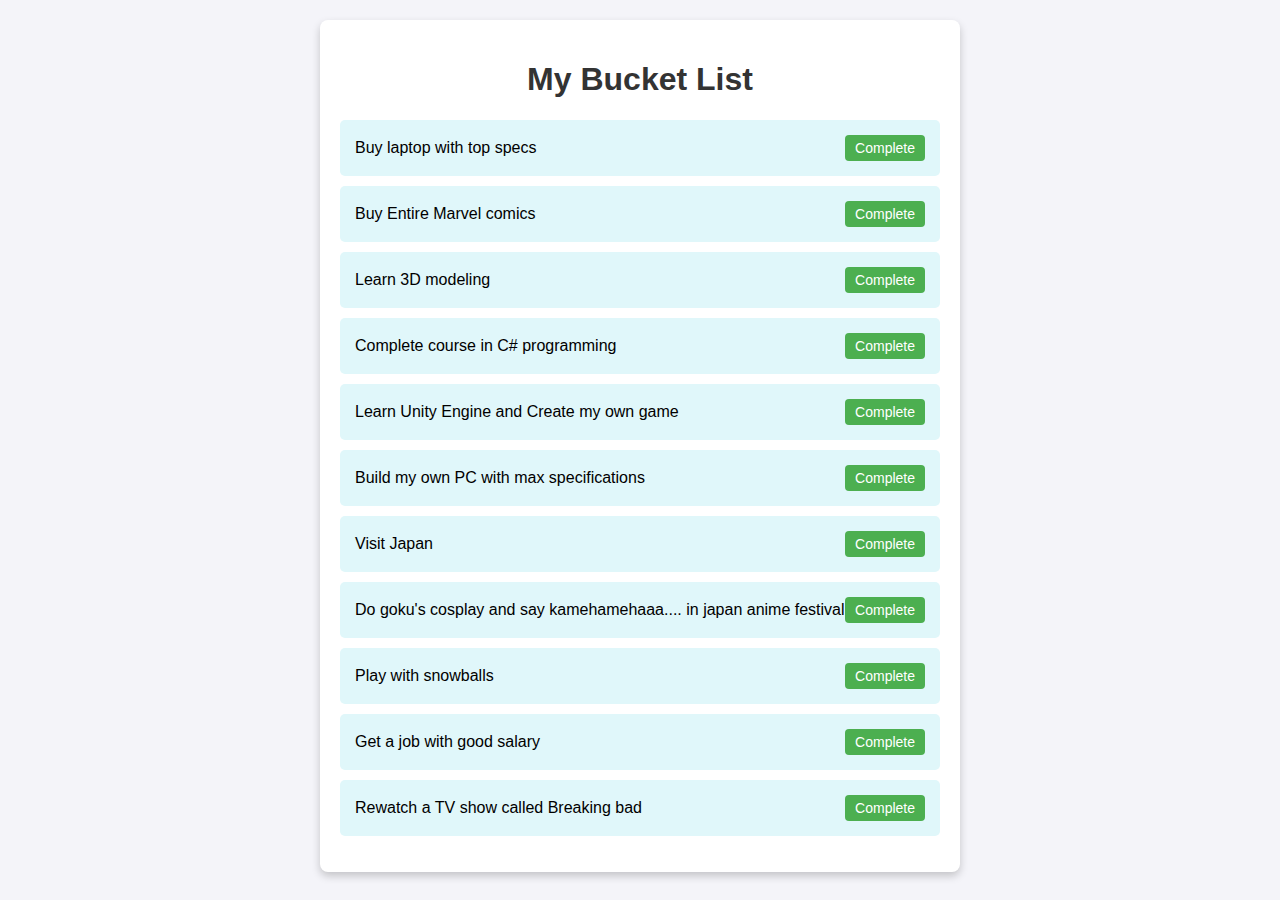
<file: project1/index1.html>
<!DOCTYPE html>
<html lang="en">
<head>
  <meta charset="UTF-8">
  <meta name="viewport" content="width=device-width, initial-scale=1.0">
  <title>Bucket List</title>
  <link rel="stylesheet" href="styles.css">
</head>
<body>
  <div class="container">
    <h1>My Bucket List</h1>
    <ul>
      <li>
        <span class="bucket-item">Buy laptop with top specs</span>
        <button class="complete-btn" onclick="markCompleted(this)">Complete</button>
      </li>
      <li>
        <span class="bucket-item">Buy Entire Marvel comics</span>
        <button class="complete-btn" onclick="markCompleted(this)">Complete</button>
      </li>
      <li>
        <span class="bucket-item">Learn 3D modeling</span>
        <button class="complete-btn" onclick="markCompleted(this)">Complete</button>
      </li>
       <li>
        <span class="bucket-item">Complete course in C# programming</span>
        <button class="complete-btn" onclick="markCompleted(this)">Complete</button>
      </li>
       <li>
        <span class="bucket-item">Learn Unity Engine and Create my own game</span>
        <button class="complete-btn" onclick="markCompleted(this)">Complete</button>
      </li>
       <li>
        <span class="bucket-item">Build my own PC with max specifications</span>
        <button class="complete-btn" onclick="markCompleted(this)">Complete</button>
      </li>
       <li>
        <span class="bucket-item">Visit Japan </span>
        <button class="complete-btn" onclick="markCompleted(this)">Complete</button>
      </li>
       <li>
        <span class="bucket-item">Do goku's cosplay and say kamehamehaaa.... in japan anime festival</span>
        <button class="complete-btn" onclick="markCompleted(this)">Complete</button>
      </li>
       <li>
        <span class="bucket-item">Play with snowballs</span>
        <button class="complete-btn" onclick="markCompleted(this)">Complete</button>
      </li>
       <li>
        <span class="bucket-item">Get a job with good salary</span>
        <button class="complete-btn" onclick="markCompleted(this)">Complete</button>
      </li>
       <li>
        <span class="bucket-item">Rewatch a TV show called Breaking bad</span>
        <button class="complete-btn" onclick="markCompleted(this)">Complete</button>
      </li>
    </ul>
  </div>

  <script>
    function markCompleted(button) {
      const listItem = button.parentElement;
      listItem.classList.toggle('completed');
    }
  </script>
</body>
</html>
</file>
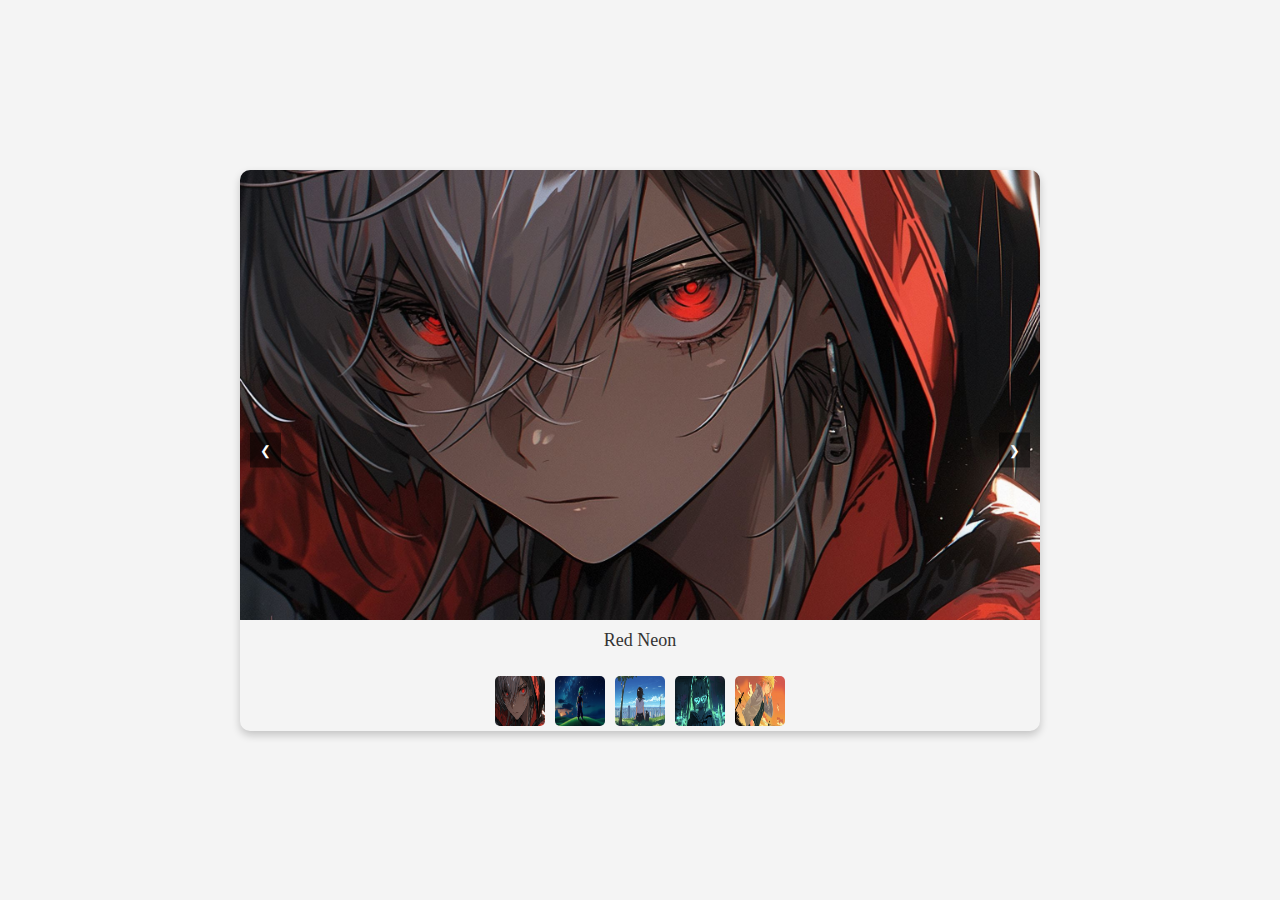
<file: project2/index1.html>
<!-- index.html -->
<!DOCTYPE html>
<html lang="en">
<head>
    <meta charset="UTF-8">
    <meta name="viewport" content="width=device-width, initial-scale=1.0">
    <title>Advanced Image Slider</title>
    <link rel="stylesheet" href="styles.css">
</head>
<body>
    <div class="slider-container">
        <div class="slides">
            <div class="slide" data-caption="Red Neon"><img src="image1.jpg" alt="Image 1"></div>
            <div class="slide" data-caption="Gogeta"><img src="image2.jpg" alt="Image 2"></div>
            <div class="slide" data-caption="City"><img src="image3.jpg" alt="Image 3"></div>
            <div class="slide" data-caption="Neon Girl"><img src="image4.jpg" alt="Image 4"></div>
             <div class="slide" data-caption="listening music"><img src="image5.jpg" alt="Image 5"></div>
        </div>
        <button class="prev" onclick="prevSlide()">&#10094;</button>
        <button class="next" onclick="nextSlide()">&#10095;</button>
        <div class="caption"></div>
        <div class="thumbnails">
            <img src="image1.jpg" onclick="goToSlide(0)">
            <img src="image2.jpg" onclick="goToSlide(1)">
            <img src="image3.jpg" onclick="goToSlide(2)">
             <img src="image4.jpg" onclick="goToSlide(3)">
              <img src="image5.jpg" onclick="goToSlide(4)">
        </div>
    </div>
    <script src="script.js"></script>
</body>
</html>
</file>
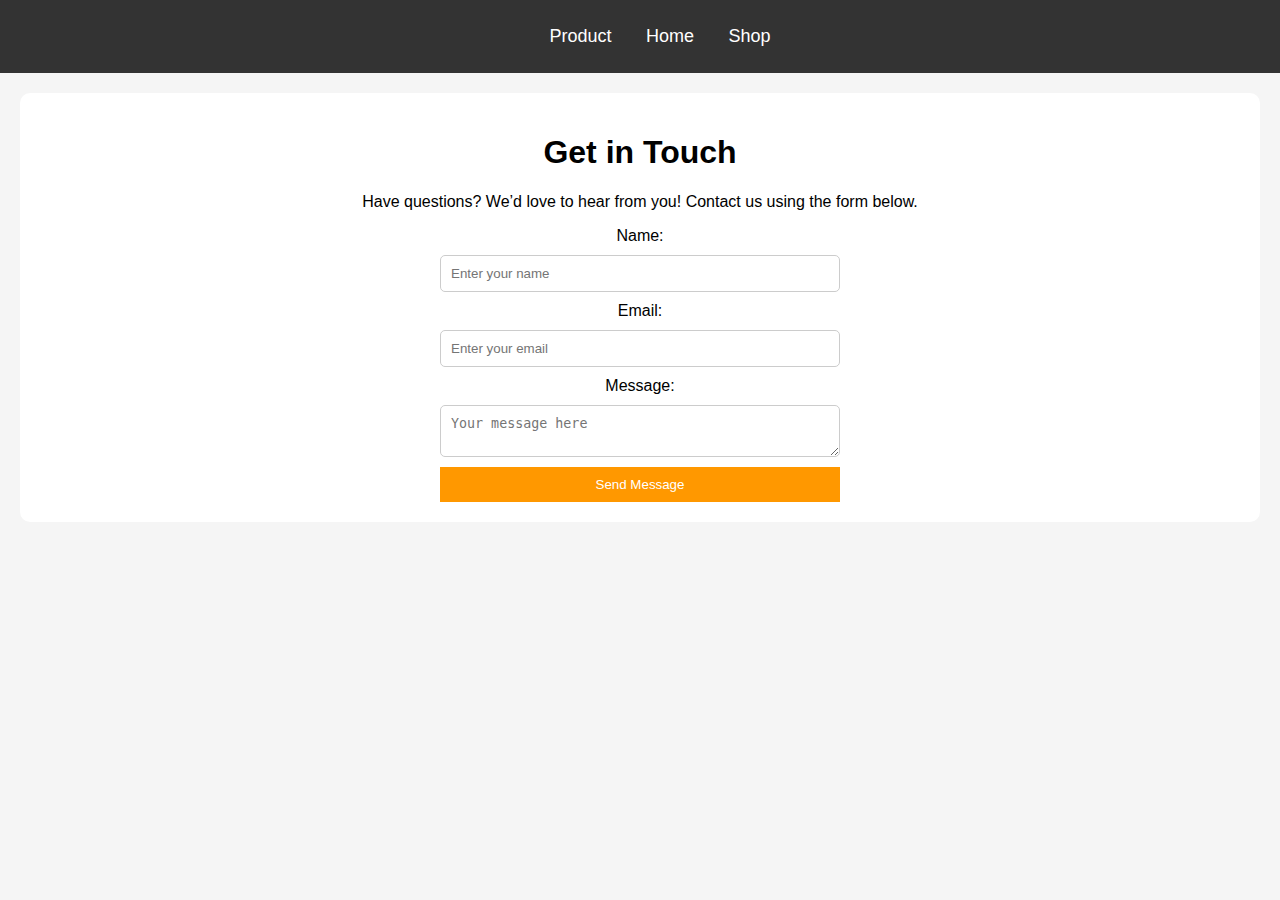
<file: project3/contact.html>
<!DOCTYPE html>
<html lang="en">
<head>
    <meta charset="UTF-8">
    <meta name="viewport" content="width=device-width, initial-scale=1.0">
    <title>Contact | Our Store</title>
    <link rel="stylesheet" href="styles.css">
</head>
<body>
    <header>
        <nav>
            <ul>
                <li><a href="index.html">Product</a></li>
                <li><a href="home.html">Home</a></li>
                <li><a href="shop.html">Shop</a></li>
            </ul>
        </nav>
    </header>

    <section class="contact">
        <h1>Get in Touch</h1>
        <p>Have questions? We’d love to hear from you! Contact us using the form below.</p>

        <form>
            <label for="name">Name:</label>
            <input type="text" id="name" placeholder="Enter your name" required>

            <label for="email">Email:</label>
            <input type="email" id="email" placeholder="Enter your email" required>

            <label for="message">Message:</label>
            <textarea id="message" placeholder="Your message here" required></textarea>

            <button type="submit">Send Message</button>
        </form>
    </section>

</body>
</html>
</file>
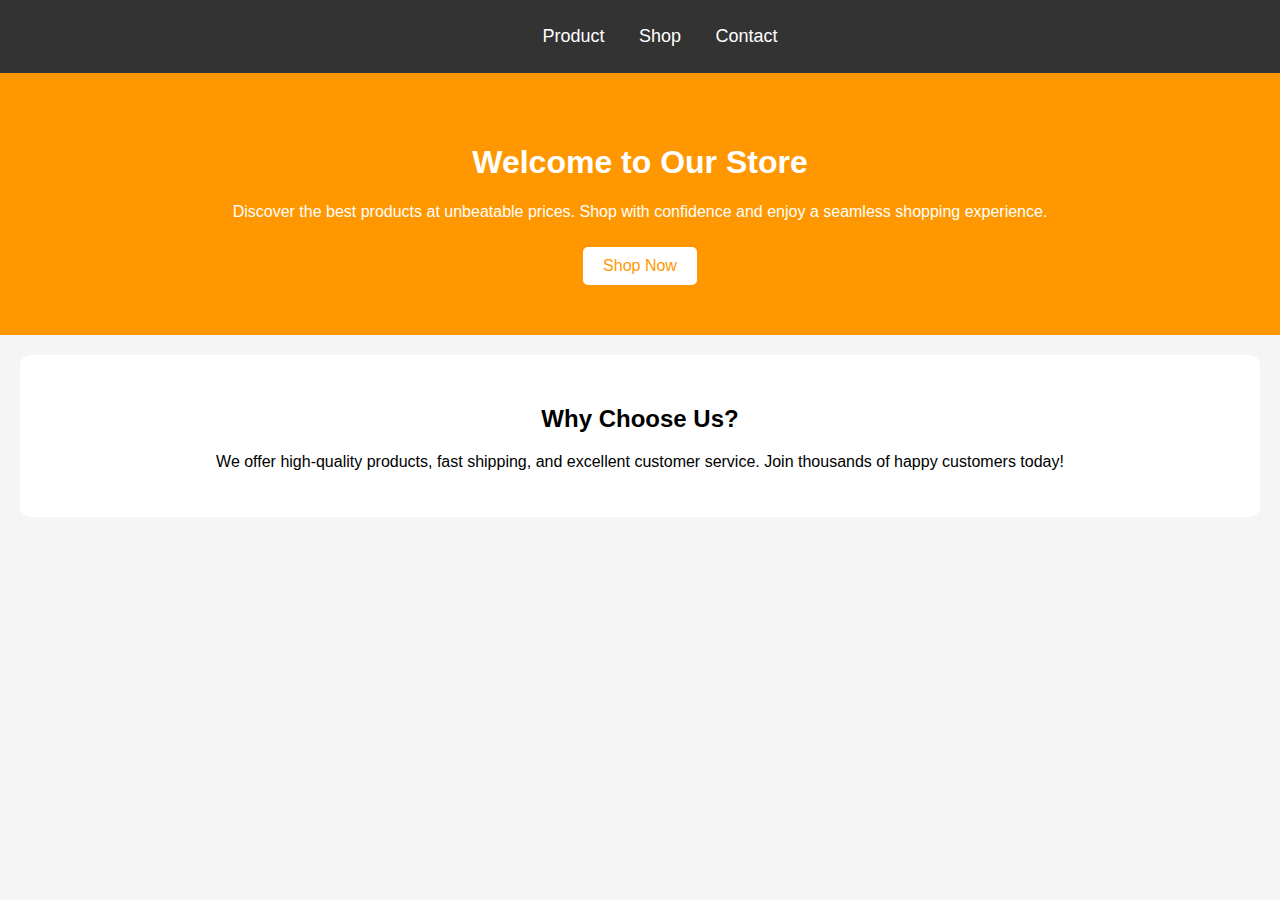
<file: project3/home.html>
<!DOCTYPE html>
<html lang="en">
<head>
    <meta charset="UTF-8">
    <meta name="viewport" content="width=device-width, initial-scale=1.0">
    <title>Home | Our Store</title>
    <link rel="stylesheet" href="styles.css">
</head>
<body>
    <header>
        <nav>
            <ul>
                <li><a href="index.html">Product</a></li>
                <li><a href="shop.html">Shop</a></li>
                <li><a href="contact.html">Contact</a></li>
            </ul>
        </nav>
    </header>

    <section class="hero">
        <h1>Welcome to Our Store</h1>
        <p>Discover the best products at unbeatable prices. Shop with confidence and enjoy a seamless shopping experience.</p>
        <a href="shop.html" class="btn">Shop Now</a>
    </section>

    <section class="about">
        <h2>Why Choose Us?</h2>
        <p>We offer high-quality products, fast shipping, and excellent customer service. Join thousands of happy customers today!</p>
    </section>

</body>
</html>
</file>
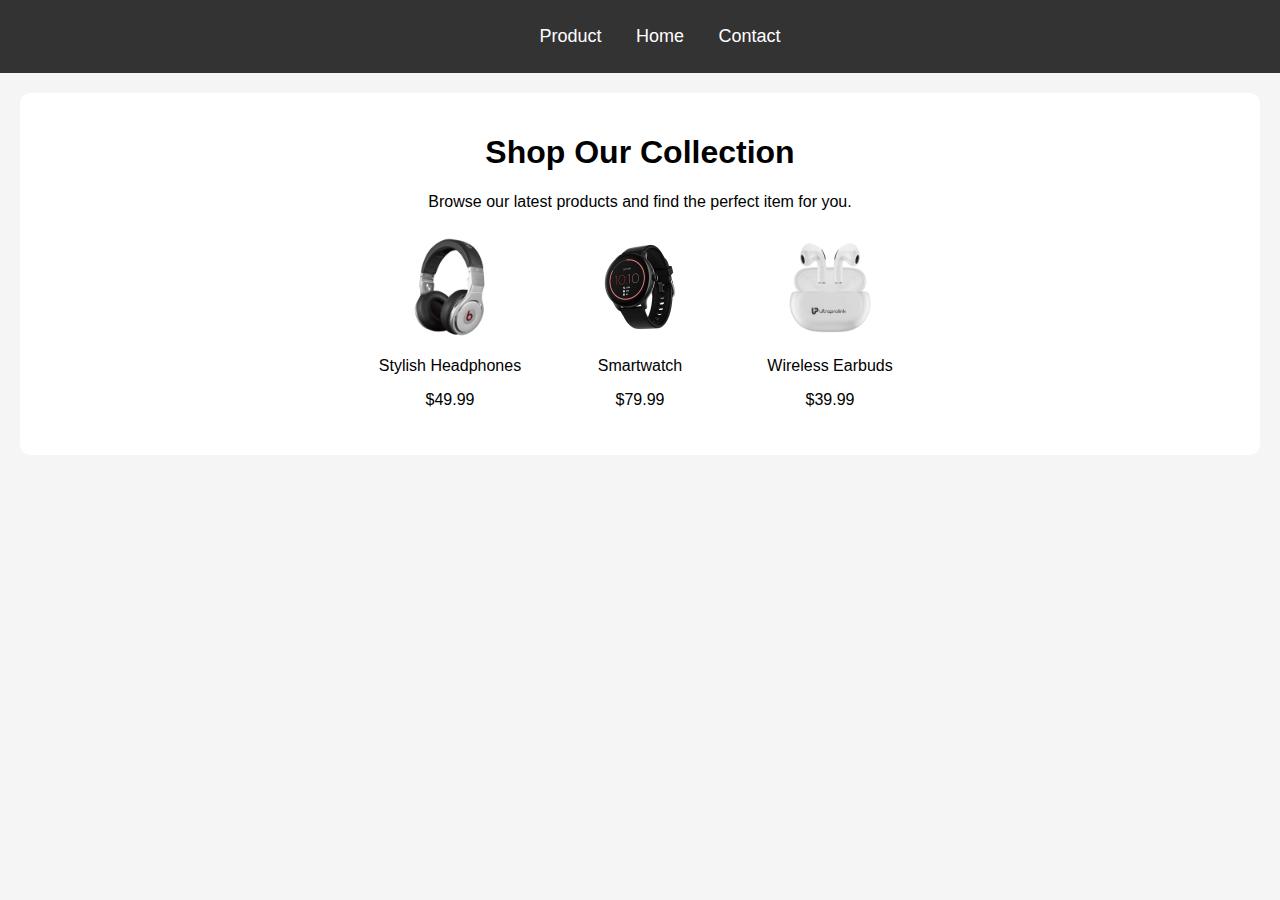
<file: project3/shop.html>
<!DOCTYPE html>
<html lang="en">
<head>
    <meta charset="UTF-8">
    <meta name="viewport" content="width=device-width, initial-scale=1.0">
    <title>Shop | Our Store</title>
    <link rel="stylesheet" href="styles.css">
</head>
<body>
    <header>
        <nav>
            <ul>
                <li><a href="index.html">Product</a></li>
                <li><a href="home.html">Home</a></li>
                <li><a href="contact.html">Contact</a></li>
            </ul>
        </nav>
    </header>

    <section class="shop">
        <h1>Shop Our Collection</h1>
        <p>Browse our latest products and find the perfect item for you.</p>

        <div class="product-grid">
            <div class="product-card">
                <img src="product1.png" alt="Product 1">
                <p>Stylish Headphones</p>
                <p class="price">$49.99</p>
            </div>
            <div class="product-card">
                <img src="product2.png" alt="Product 2">
                <p>Smartwatch</p>
                <p class="price">$79.99</p>
            </div>
            <div class="product-card">
                <img src="product3.png" alt="Product 3">
                <p>Wireless Earbuds</p>
                <p class="price">$39.99</p>
            </div>
        </div>
    </section>

</body>
</html>
</file>
<file: project1/styles.css>
body {
  font-family: Arial, sans-serif;
  background-color: #f4f4f9;
  margin: 0;
  padding: 20px;
}

.container {
  max-width: 600px;
  margin: 0 auto;
  background: #fff;
  box-shadow: 0 4px 8px rgba(0, 0, 0, 0.2);
  border-radius: 8px;
  padding: 20px;
}

h1 {
  text-align: center;
  color: #333;
}

ul {
  list-style: none;
  padding: 0;
}

li {
  background: #e0f7fa;
  margin: 10px 0;
  padding: 15px;
  border-radius: 5px;
  display: flex;
  align-items: center;
  justify-content: space-between;
}

li.completed {
  text-decoration: line-through;
  background: #c8e6c9;
}

.bucket-item {
  flex: 1;
}

.complete-btn {
  background: #4caf50;
  color: white;
  border: none;
  border-radius: 4px;
  padding: 5px 10px;
  cursor: pointer;
  font-size: 14px;
}

.complete-btn:hover {
  background: #388e3c;
}
</file>
<file: project2/styles.css>
* {
    margin: 0;
    padding: 0;
    box-sizing: border-box;
}
body {
    display: flex;
    justify-content: center;
    align-items: center;
    height: 100vh;
    background-color: #f4f4f4;
}
.slider-container {
    position: relative;
    width: 80%;
    max-width: 800px;
    overflow: hidden;
    border-radius: 10px;
    box-shadow: 0 4px 8px rgba(0, 0, 0, 0.2);
}
.slides {
    display: flex;
    transition: transform 0.5s ease-in-out;
}
.slide {
    min-width: 100%;
}
.slide img {
    width: 100%;
    display: block;
}
.prev, .next {
    position: absolute;
    top: 50%;
    transform: translateY(-50%);
    background-color: rgba(0, 0, 0, 0.5);
    color: white;
    border: none;
    padding: 10px;
    cursor: pointer;
}
.prev {
    left: 10px;
}
.next {
    right: 10px;
}
.caption {
    text-align: center;
    font-size: 18px;
    padding: 10px;
    color: #333;
}
.thumbnails {
    display: flex;
    justify-content: center;
    margin-top: 10px;
}
.thumbnails img {
    width: 50px;
    height: 50px;
    margin: 5px;
    cursor: pointer;
    border-radius: 5px;
    transition: transform 0.3s;
}
.thumbnails img:hover {
    transform: scale(1.1);
}
</file>
<file: project3/styles.css>
/* General Styles */
body {
    font-family: Arial, sans-serif;
    margin: 0;
    padding: 0;
    background-color: #f5f5f5;
}

/* Navigation Bar */
nav {
    background-color: #333;
    padding: 10px 0;
}

nav ul {
    list-style-type: none;
    text-align: center;
}

nav ul li {
    display: inline;
    margin: 0 15px;
}

nav ul li a {
    color: white;
    text-decoration: none;
    font-size: 18px;
}

/* Hero Section */
.hero {
    text-align: center;
    padding: 50px;
    background: #ff9800;
    color: white;
}

.btn {
    background: white;
    color: #ff9800;
    padding: 10px 20px;
    text-decoration: none;
    display: inline-block;
    margin-top: 10px;
    border-radius: 5px;
}

/* About Section */
.about {
    text-align: center;
    padding: 30px;
    background: white;
    margin: 20px;
    border-radius: 10px;
}

/* Shop Page */
.shop {
    text-align: center;
    padding: 20px;
    background: white;
    margin: 20px;
    border-radius: 10px;
}

.product-grid {
    display: flex;
    justify-content: center;
    gap: 20px;
    flex-wrap: wrap;
}

.product-card {
    background: #fff;
    padding: 10px;
    border-radius: 10px;
    text-align: center;
    width: 150px;
}

.product-card img {
    width: 100px;
    border-radius: 10px;
    transition: transform 0.3s;
}

.product-card img:hover {
    transform: scale(1.1);
}

/* Contact Page */
.contact {
    text-align: center;
    padding: 20px;
    background: white;
    margin: 20px;
    border-radius: 10px;
}

form {
    max-width: 400px;
    margin: auto;
    display: flex;
    flex-direction: column;
    gap: 10px;
}

input, textarea {
    padding: 10px;
    border-radius: 5px;
    border: 1px solid #ccc;
}

button {
    background: #ff9800;
    color: white;
    padding: 10px;
    border: none;
    cursor: pointer;
    transition: background 0.3s;
}

button:hover {
    background: #e67e22;
}
</file>
